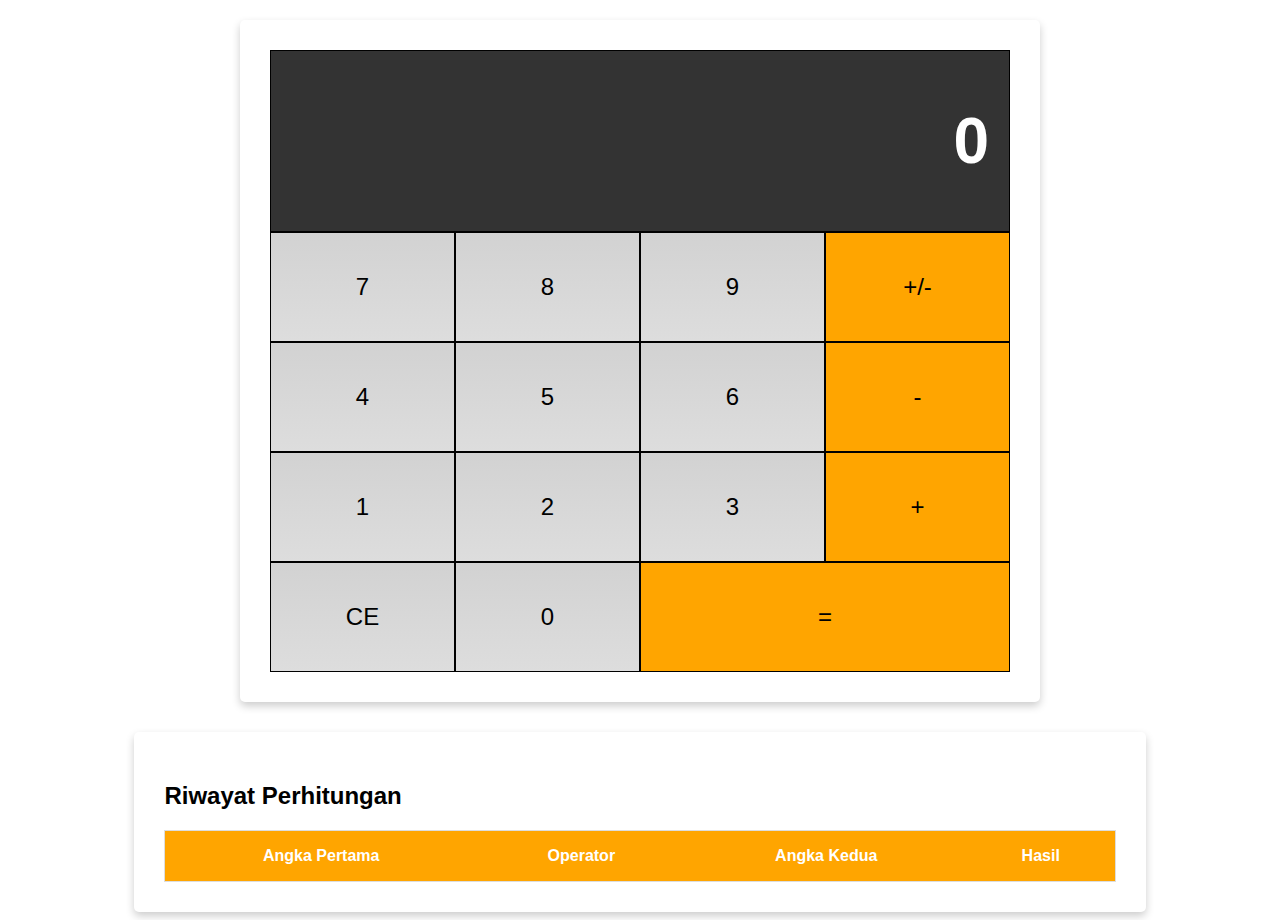
<file: index.html>
<!DOCTYPE html>
<html lang="en">
  <head>
    <meta charset="UTF-8" />
    <meta http-equiv="X-UA-Compatible" content="IE=edge" />
    <meta name="viewport" content="width=device-width, initial-scale=1.0" />
    <link rel="stylesheet" href="assets/style.css" />
    <title>Web Calculator</title>
  </head>
  <body>
    <div class="flex-container-column card">
      <div class="display">
        <h1 id="displayNumber">0</h1>
      </div>
      <div class="flex-container-row">
        <div class="button">7</div>
        <div class="button">8</div>
        <div class="button">9</div>
        <div class="button negative">+/-</div>
      </div>
      <div class="flex-container-row">
        <div class="button">4</div>
        <div class="button">5</div>
        <div class="button">6</div>
        <div class="button operator">-</div>
      </div>
      <div class="flex-container-row">
        <div class="button">1</div>
        <div class="button">2</div>
        <div class="button">3</div>
        <div class="button operator">+</div>
      </div>
      <div class="flex-container-row">
        <div class="button clear">CE</div>
        <div class="button">0</div>
        <div class="button equals double">=</div>
      </div>
    </div>
    <div class="history card">
      <table>
        <h2>Riwayat Perhitungan</h2>
        <thead>
          <tr>
            <th>Angka Pertama</th>
            <th>Operator</th>
            <th>Angka Kedua</th>
            <th>Hasil</th>
          </tr>
        </thead>
        <tbody id="historyList"></tbody>
      </table>
    </div>
    <script src="assets/storage.js"></script>
    <script src="assets/kalkulator.js"></script>
  </body>
</html>
</file>
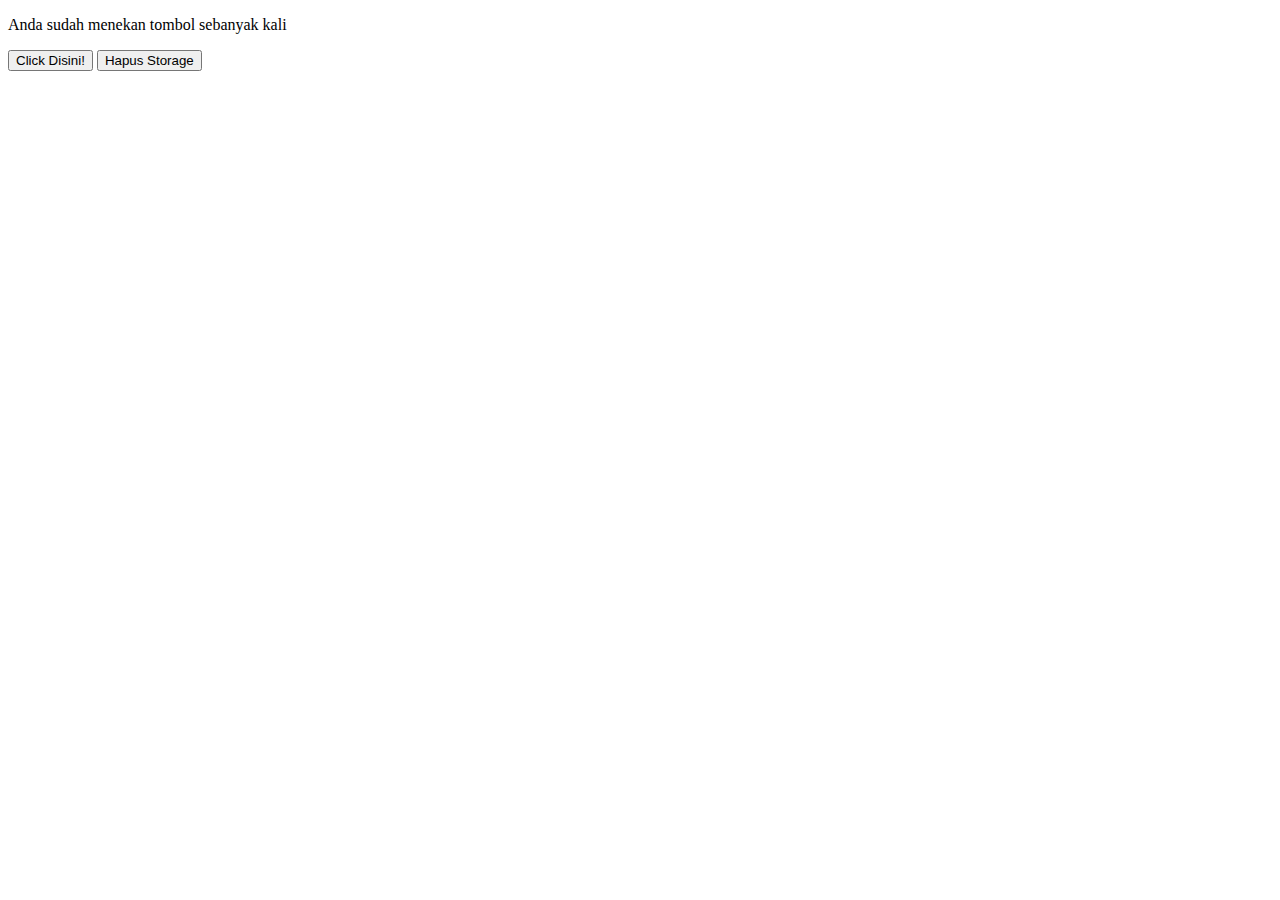
<file: localStorage.html>
<!DOCTYPE html>
<html lang="en">
  <head>
    <meta charset="UTF-8" />
    <meta http-equiv="X-UA-Compatible" content="IE=edge" />
    <meta name="viewport" content="width=device-width, initial-scale=1.0" />
    <title>Local Storage</title>
  </head>
  <body>
    <p>Anda sudah menekan tombol sebanyak <span id="count"></span> kali</p>
    <button id="button">Click Disini!</button>
    <button id="clear">Hapus Storage</button>

    <script>
      const cacheKey = "NUMBER";
      // Pengecekan browser mendukung sessionStorage/localStorage.
      if (typeof Storage !== "undefined") {
        // pengecekkan apakah data localStorage dengan key NUMBER tersedia atau belum
        if (localStorage.getItem(cacheKey) === "undefined") {
          // Jika belum maka akan atur dengan nilai awal yakni 0
          localStorage.setItem(cacheKey, 0);
        }

        const button = document.querySelector("#button");
        const clearButton = document.querySelector("#clear");
        const count = document.querySelector("#count");

        button.addEventListener("click", function (event) {
          let number = localStorage.getItem(cacheKey);
          number++;
          localStorage.setItem(cacheKey, number);
          count.innerText = localStorage.getItem(cacheKey);
        });

        clear.addEventListener("click", function (event) {
          localStorage.removeItem(cacheKey);
        });
      } else {
        alert("Browser tidak mendukung web storage");
      }
    </script>
  </body>
</html>
</file>
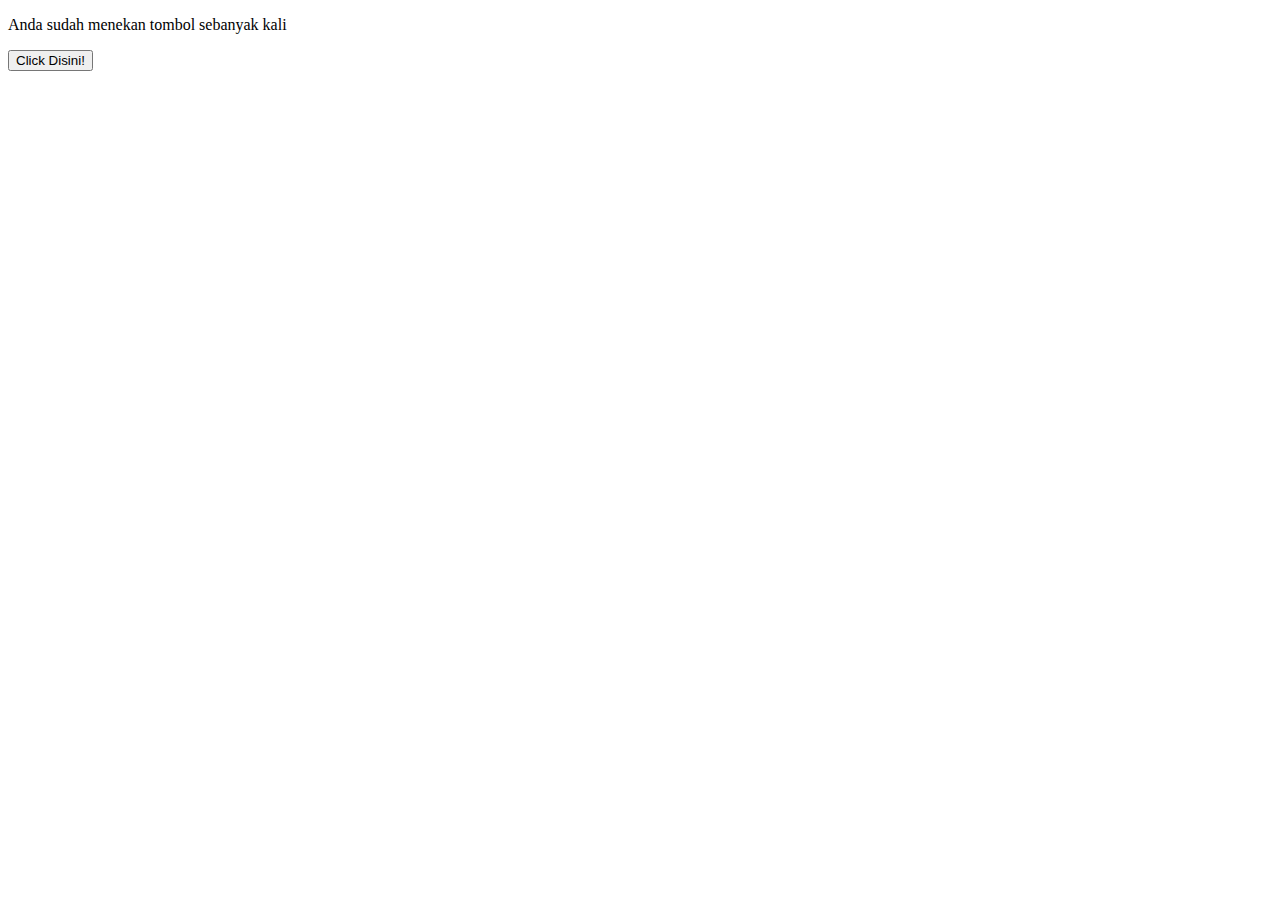
<file: sessionStorage.html>
<!DOCTYPE html>
<html lang="en">
  <head>
    <meta charset="UTF-8" />
    <meta http-equiv="X-UA-Compatible" content="IE=edge" />
    <meta name="viewport" content="width=device-width, initial-scale=1.0" />
    <title>Session Storage</title>
  </head>
  <body>
    <p>Anda sudah menekan tombol sebanyak <span id="count"></span> kali</p>
    <button id="button">Click Disini!</button>

    <script>
      const cacheKey = "NUMBER";
      // Pengecekan browser mendukung sessionStorage/localStorage.
      if (typeof Storage !== "undefined") {
        // pengecekkan apakah data sessionStorage dengan key NUMBER tersedia atau belum
        if (sessionStorage.getItem(cacheKey) === "undefined") {
          // Jika belum maka akan atur dengan nilai awal yakni 0
          sessionStorage.setItem(cacheKey, 0);
        }

        const button = document.querySelector("#button");
        const count = document.querySelector("#count");

        button.addEventListener("click", function (event) {
          let number = sessionStorage.getItem(cacheKey);
          number++;
          sessionStorage.setItem(cacheKey, number);
          count.innerText = sessionStorage.getItem(cacheKey);
        });
      } else {
        alert("Browser tidak mendukung web storage");
      }
    </script>
  </body>
</html>
</file>
<file: assets/style.css>
* {
  box-sizing: border-box;
}

body {
  font-family: sans-serif;
}

.flex-container-column {
  display: flex;
  flex-direction: column;

  /* properti pendukungnya */
  max-width: 800px;
  margin: 0 auto;
  text-align: right;
}

.flex-container-row {
  display: flex;
}

.button {
  flex-basis: 25%;

  /* properti pendukungnya */
  font-size: 1.5em;
  text-align: center;
  padding: 40px;
  border: 1px solid black;
  background: -webkit-linear-gradient(top, #d2d2d2, #ddd);
  cursor: pointer;
}

.button:hover {
  font-weight: bold;
}

.double {
  flex-basis: 50%;
}

.display {
  color: white;
  width: 100%;
  padding: 10px 20px;
  background-color: #333;
  border: 1px solid black;
  font-size: 2em;
}

.operator,
.negative,
.equals {
  background: orange;
}

.card {
  box-shadow: 0 4px 8px 0 rgba(0, 0, 0, 0.2);
  border-radius: 5px;
  padding: 30px;
  margin-top: 20px;
}

.history {
  width: 80%;
  margin: 30px auto 0 auto;
  overflow: scroll;
}

table {
  border-collapse: collapse;
  border-spacing: 0;
  width: 100%;
  border: 1px solid #ddd;
}

th,
td {
  text-align: center;
  padding: 16px;
}

th {
  background-color: orange;
  color: white;
}

tr:nth-child(even) {
  background-color: #d2d2d2;
}

@media screen and (max-width: 513px) {
  .button {
    padding: 10px;
  }

  .history {
    width: 100%;
  }
}
</file>
